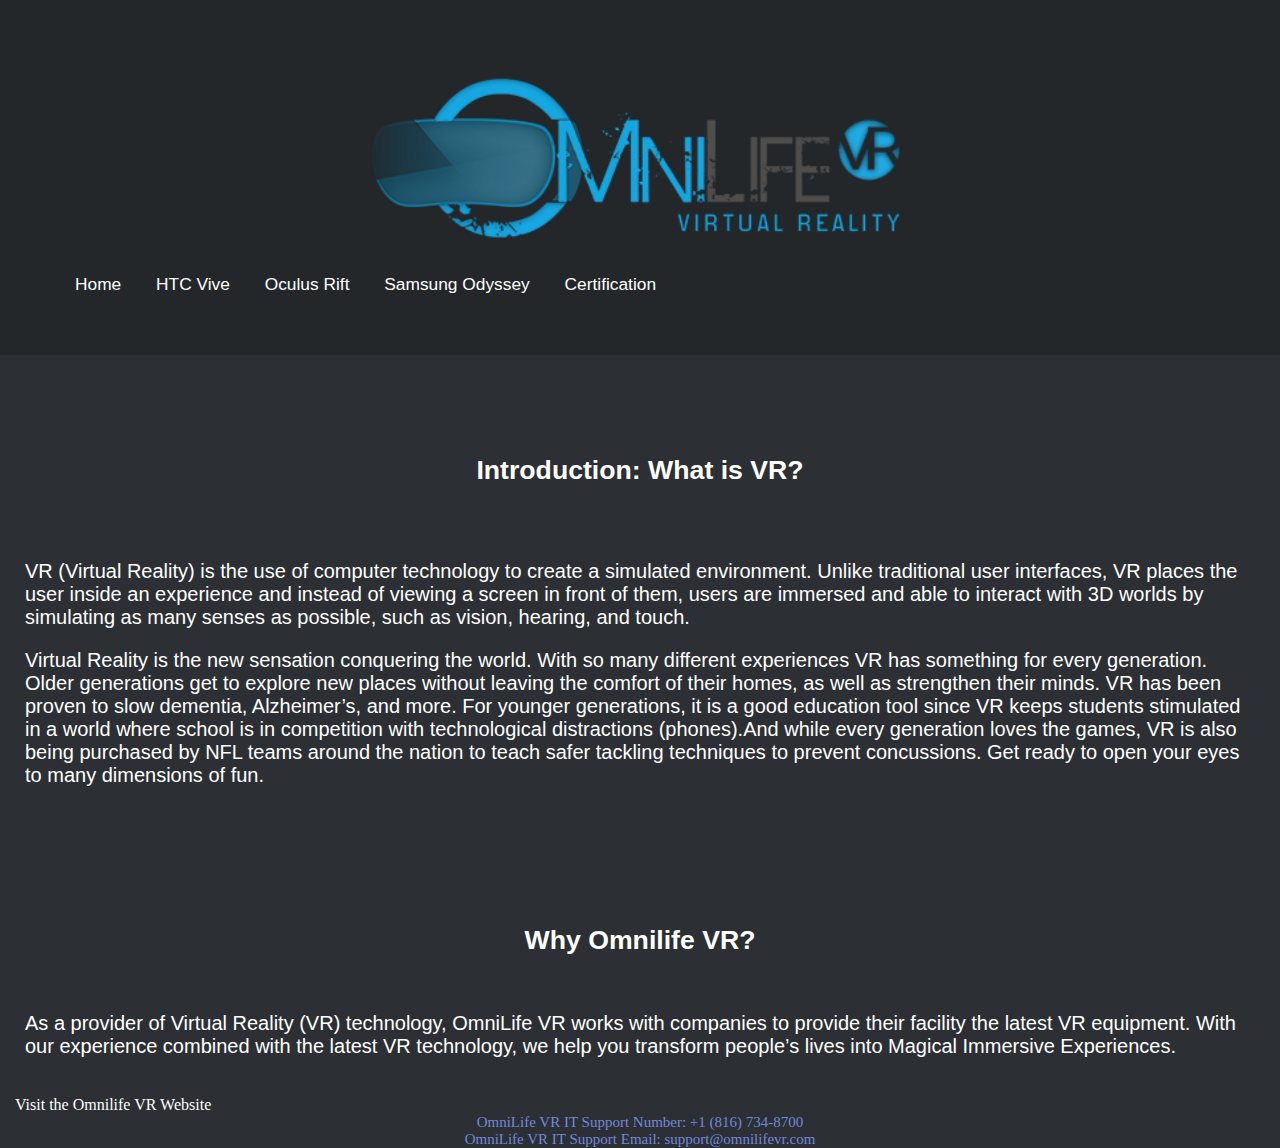
<file: index.html>
<!DOCTYPE html>
	<head>
		<meta charset="utf-8">
		<link rel="stylesheet" href="CSS/main_css.css"/>
		<title> VR Experience Guide </title>
	</head>

		<body>
			<div class ="topofsite">
	    	<img id="logo" src="Images/olvr_logo.png"/>
	    	</br>
	    	<span class="links">
	      	<a href="#">Home</a>
	      	<a href="HTC Vive Headset.html">HTC Vive</a>
					<a href="oculusrift.html">Oculus Rift</a>
					<a href="samsungodyssey.html">Samsung Odyssey</a>
					<a href="certification.html">Certification</a>
	    	</span>
	  	</div>

			<h1>Introduction: What is VR?</h1>
			</br>
			</br>
			<p>VR (Virtual Reality) is the use of computer technology to create a simulated environment.
			Unlike traditional user interfaces, VR places the user inside an experience and instead of viewing a screen in front of them, users are immersed and able to interact with 3D worlds by simulating
			as many senses as possible, such as vision, hearing, and touch. </p>

			<p>Virtual Reality is the new sensation conquering the world. With so many different experiences VR has something for every generation. Older generations get to explore new places without leaving the comfort of their homes, as well as strengthen their minds. VR has been proven to slow dementia, Alzheimer’s, and more. For younger generations, it is a good education tool since VR keeps students stimulated in a world where school is in competition with technological distractions (phones).And while every generation loves the games, VR is also being purchased by NFL teams around the nation to teach safer tackling techniques to prevent concussions. Get ready to open your eyes to many dimensions of fun.</p>
			</br>
			<h1>Why Omnilife VR?</h1>
			</br>
			<p>As a provider of Virtual Reality (VR) technology, OmniLife VR works with companies to provide their facility the latest VR equipment.
			With our experience combined with the latest VR technology, we help you transform people’s lives into Magical Immersive Experiences.</p>
			</br>
			<a href="https://www.omnilifevr.com/" title="click here">Visit the Omnilife VR Website</a>
			</br>
 			<footer> OmniLife VR IT Support Number: +1 (816) 734-8700 </footer>
			<footer> OmniLife VR IT Support Email: support@omnilifevr.com </footer>
		</body>
	</html>
</file>
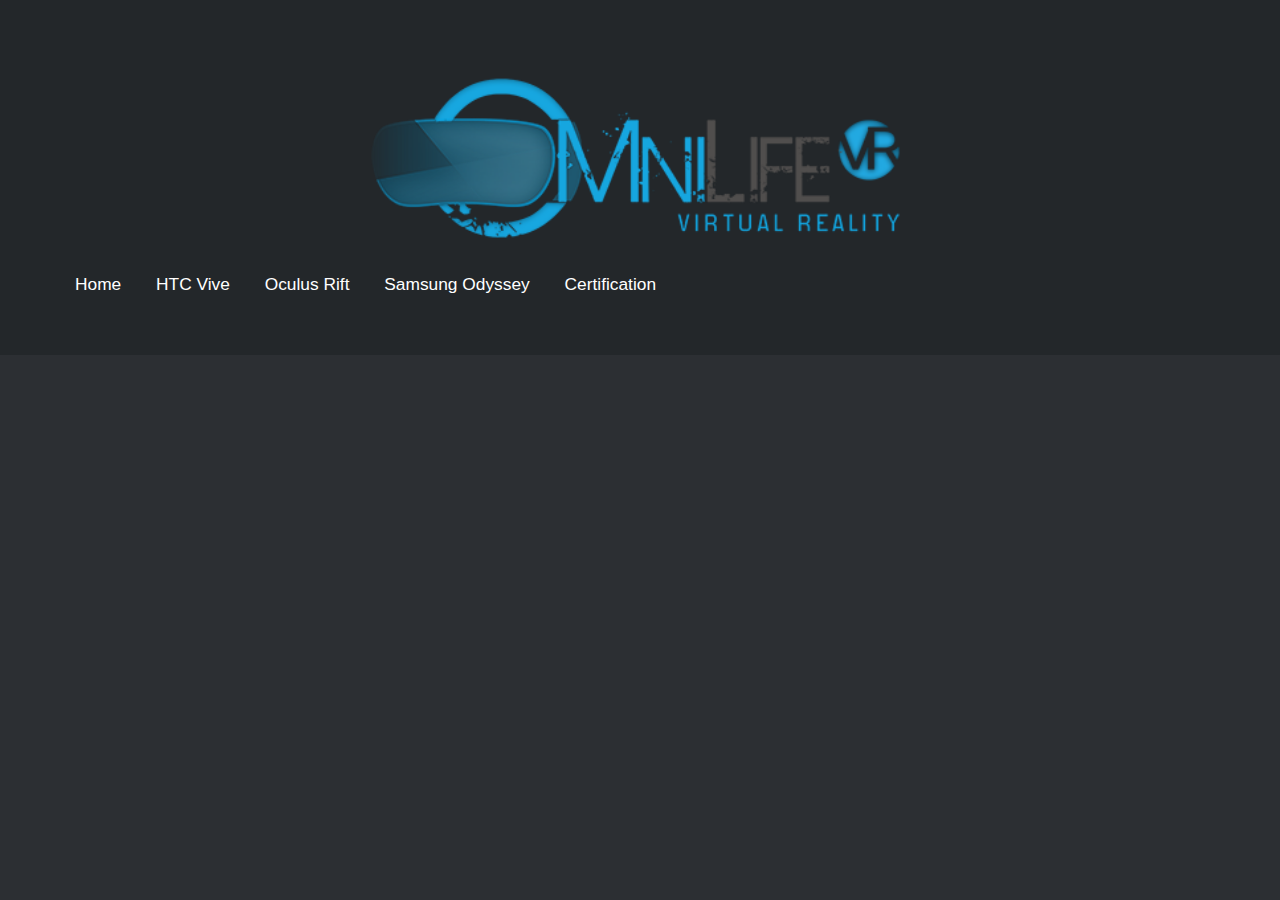
<file: certification.html>
<!DOCTYPE html>
  <html>
    <head>
      <meta charset="utf-8">
  		<link rel="stylesheet" href="CSS/main_css.css"/>
  		<title> Certification </title>
    </head>

    <body>
      <div class ="topofsite">
  	    <img id="logo" src="Images/olvr_logo.png"/>
  	    </br>
  	    <span class="links">
  	      <a href="index.html">Home</a>
  	      <a href="HTC Vive Headset.html">HTC Vive</a>
  	      <a href="oculusrift.html">Oculus Rift</a>
  	      <a href="samsungodyssey.html">Samsung Odyssey</a>
          <a href="#">Certification</a>
  	    </span><span class="pdf">
  			</span>
  	  </div>
    </body>
  </html>
</file>
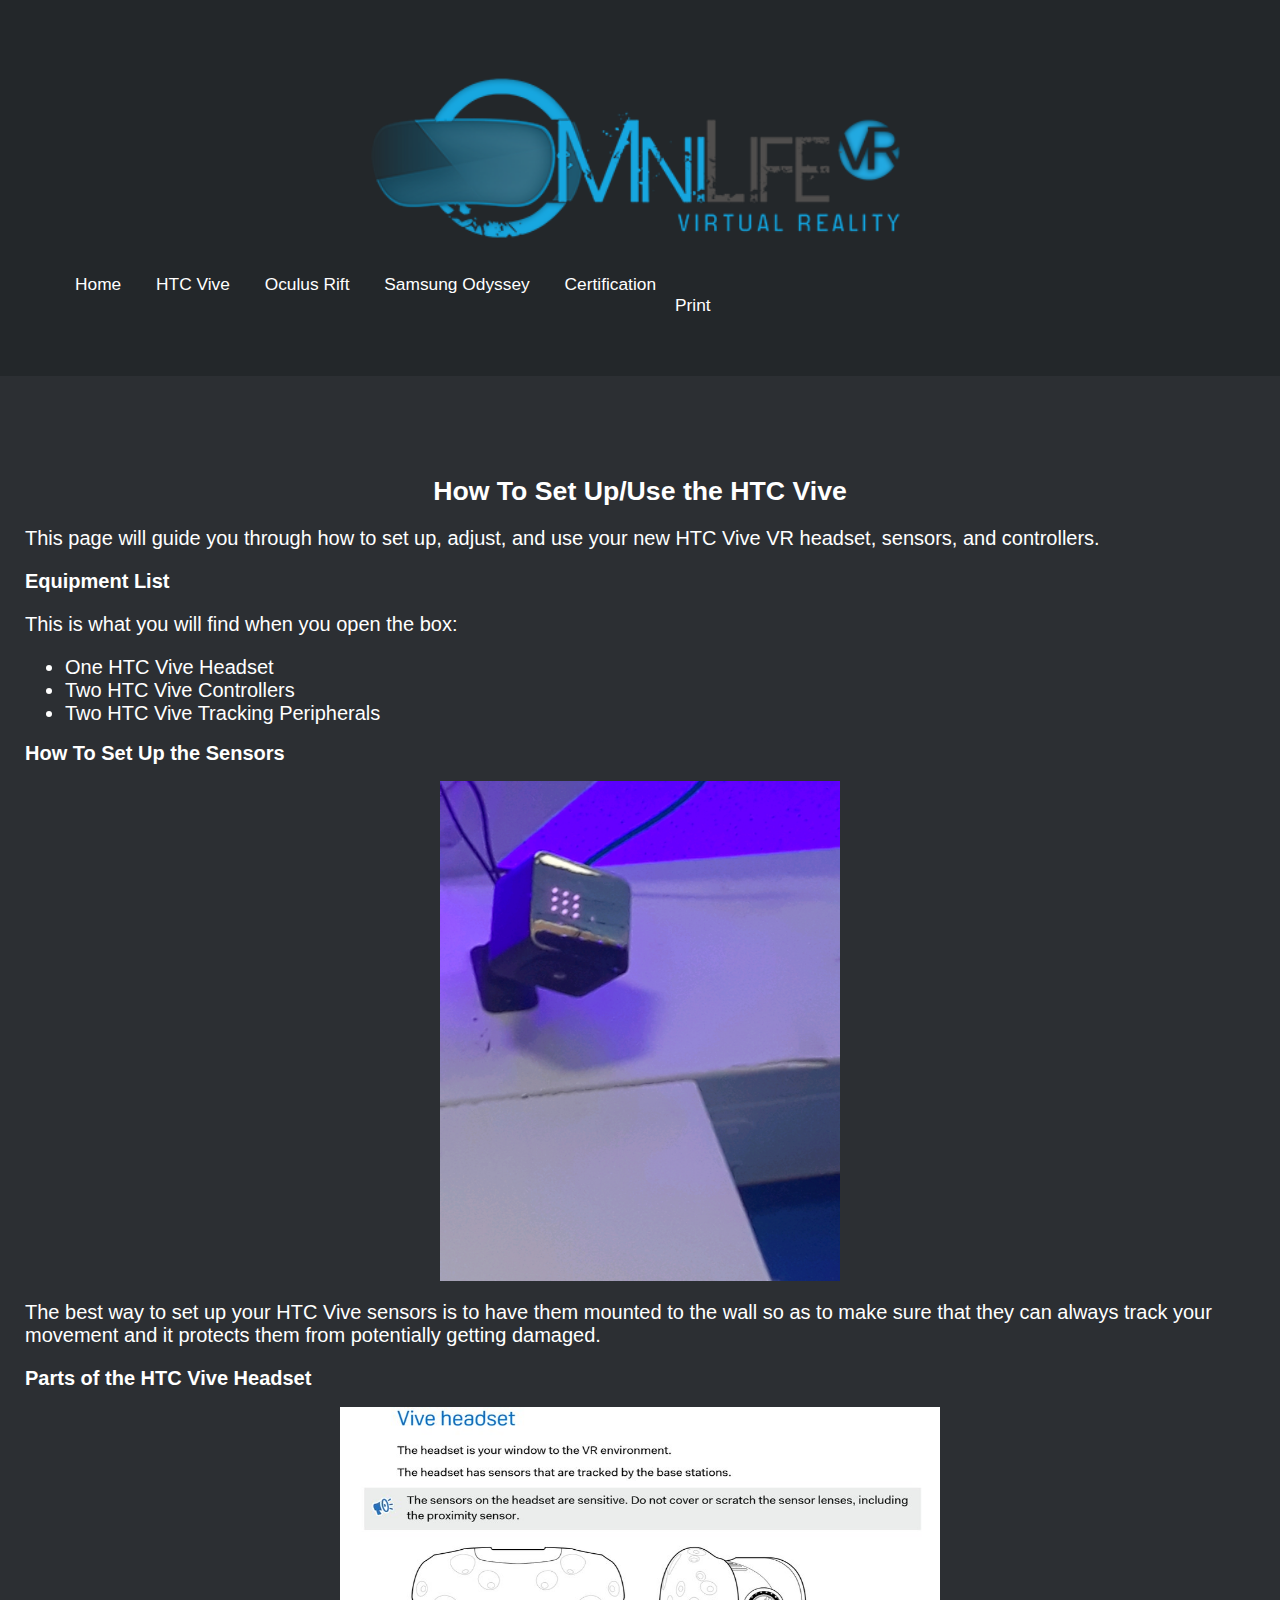
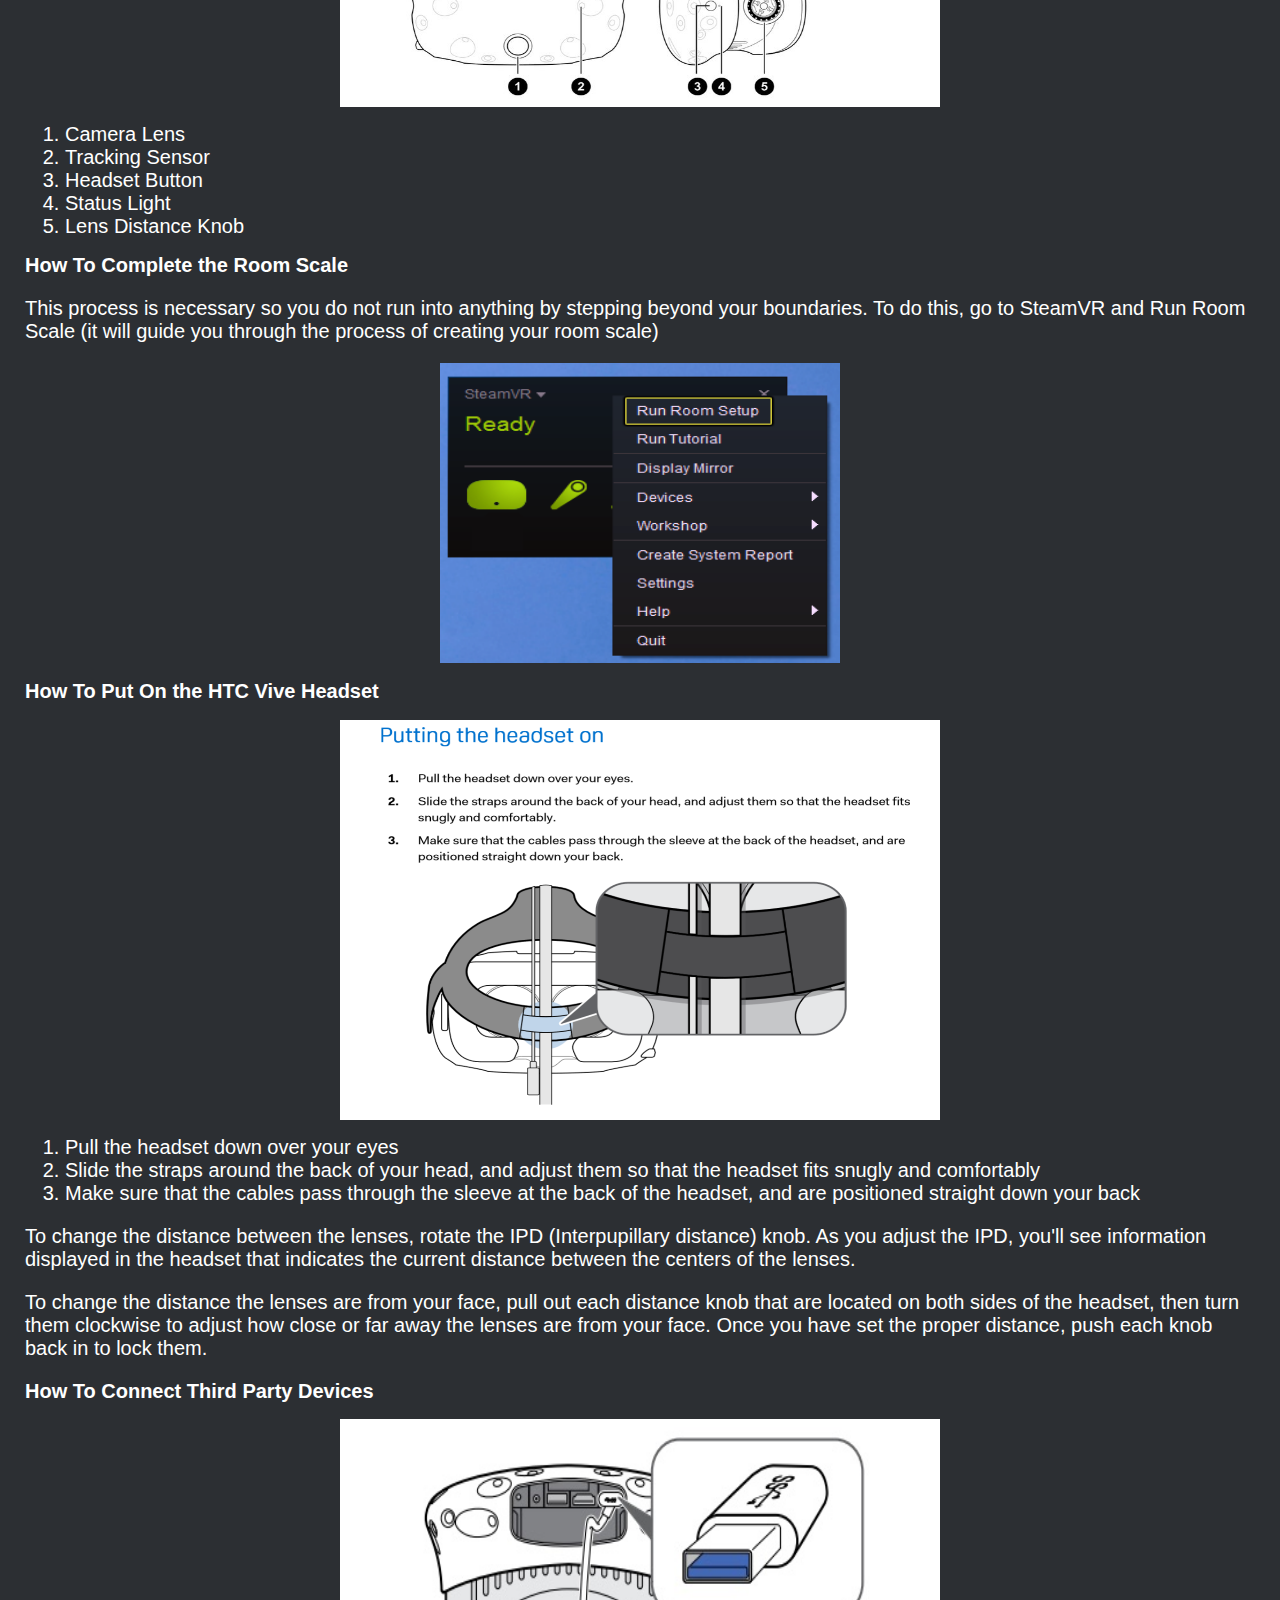
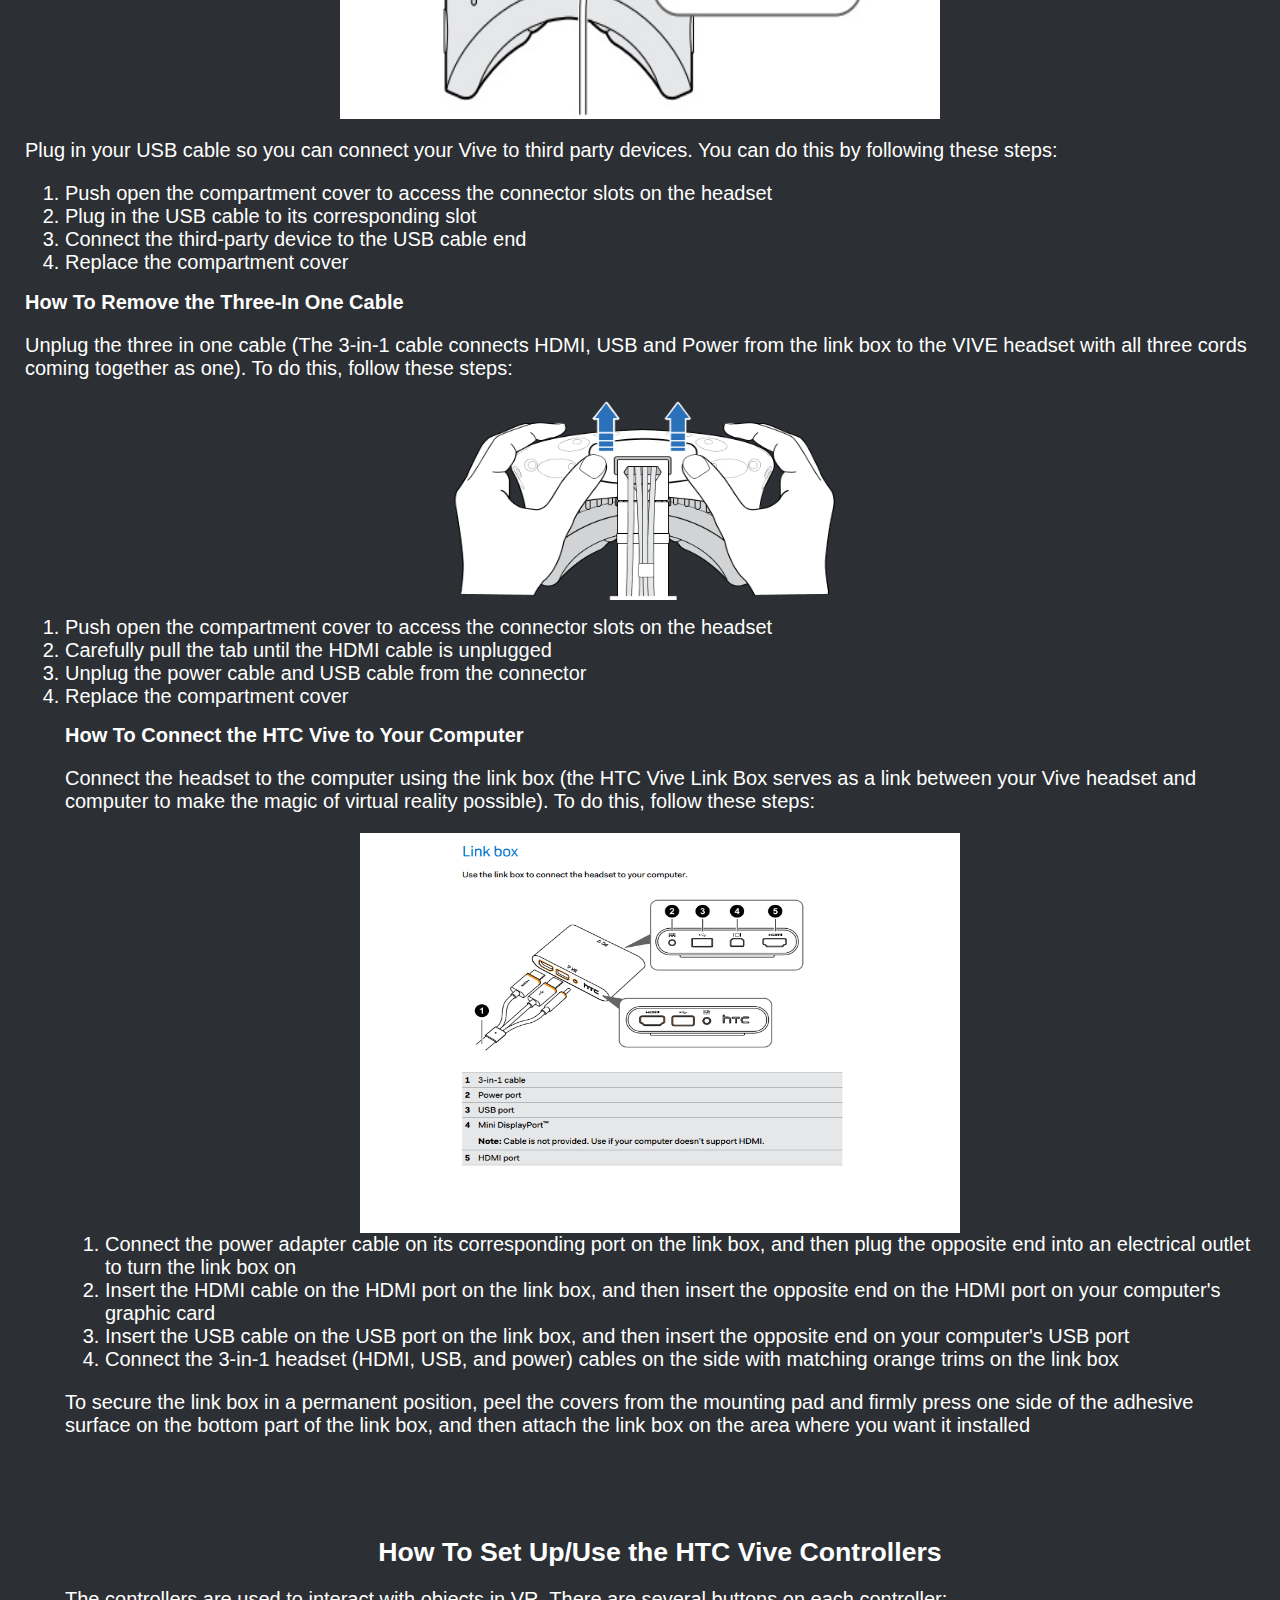
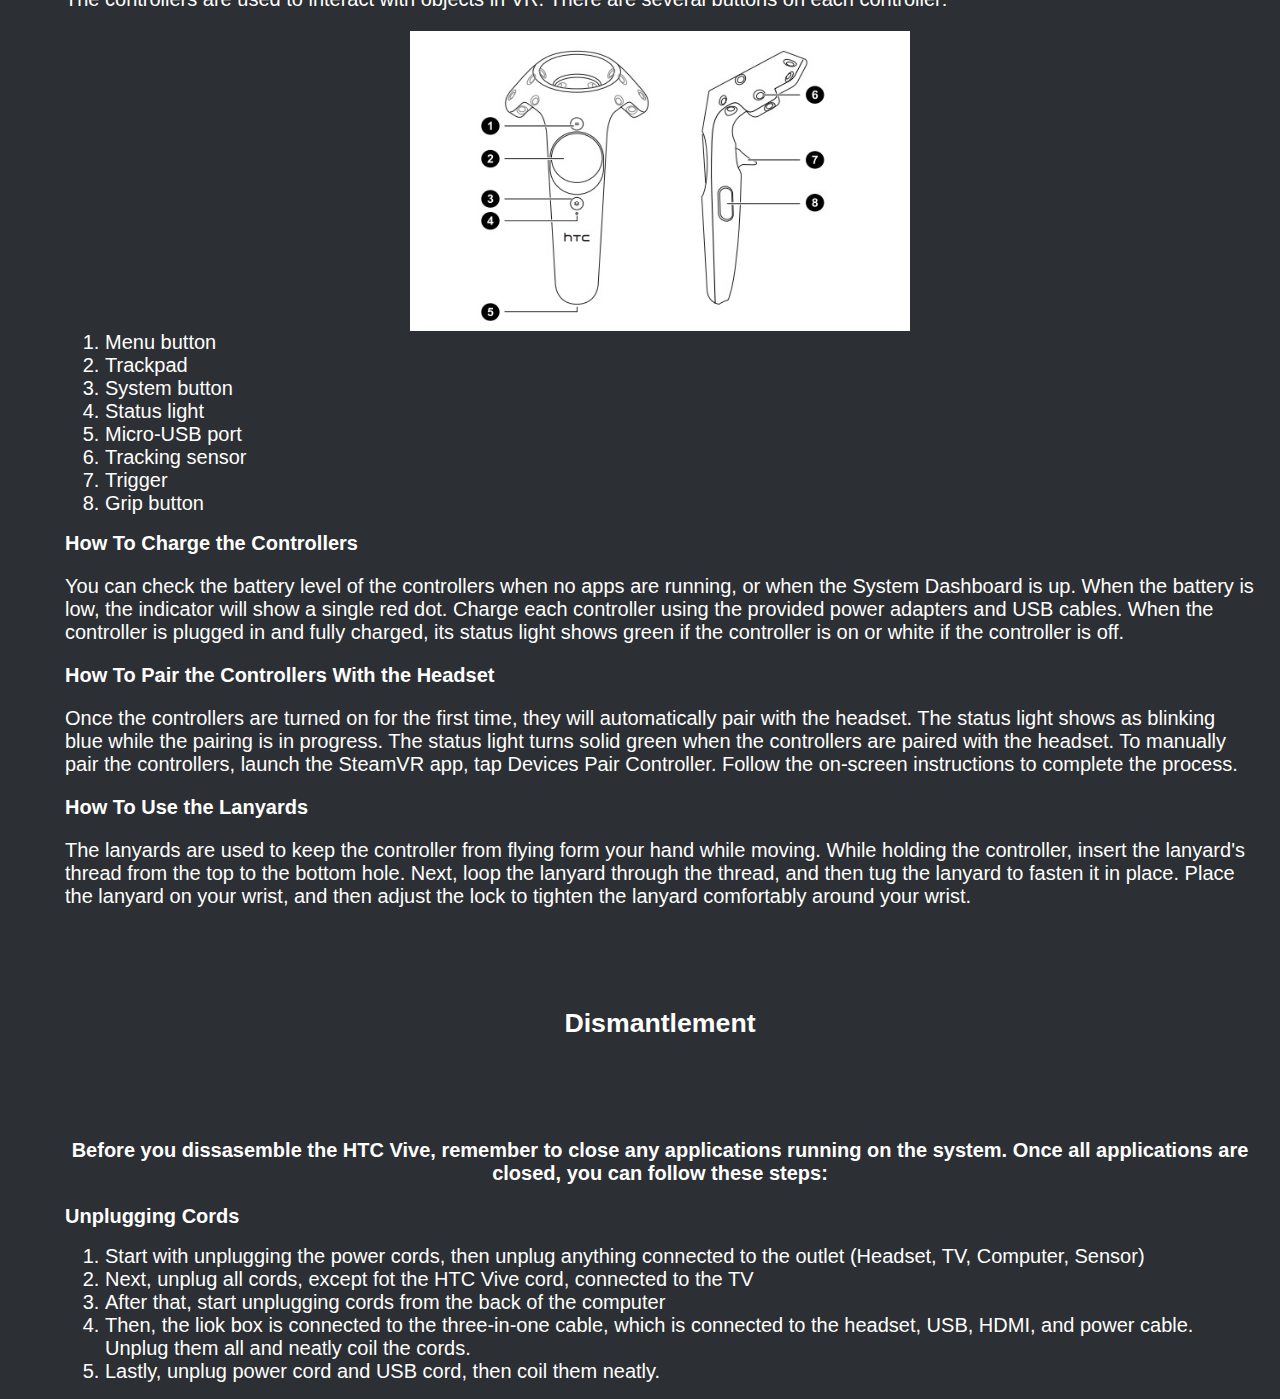
<file: HTC Vive Headset.html>
<!DOCTYPE html>
  <head>
    <meta charset="utf-8">
    <link rel="stylesheet" href="CSS/main_css.css"/>
    <title> HTC Vive </title>
  </head>

  <body>
    <div class ="topofsite">
      <img id="logo" src="Images/olvr_logo.png"/>
      </br>
      <span class="links">
        <a href="index.html">Home</a>
        <a href="#">HTC Vive</a>
        <a href="oculusrift.html">Oculus Rift</a>
        <a href="samsungodyssey.html">Samsung Odyssey</a>
        <a href="certification.html">Certification</a>
      </span>
      <span class="pdf">
				<a href="PDF/HTC Vive Headset.pdf" download="HTC Vive">Print</a>
			</span>
    </div>
    <h1>How To Set Up/Use the HTC Vive</h1>
    <p>This page will guide you through how to set up, adjust, and use your new HTC Vive VR headset, sensors, and controllers.</p>
    <h2>Equipment List</h2>
    <p>This is what you will find when you open the box:</p>
    <ul>
	     <li>One HTC Vive Headset</li>
       <li>Two HTC Vive Controllers</li>
       <li>Two HTC Vive Tracking Peripherals</li>
     </ul>
     <h2>How To Set Up the Sensors</h2>
     <img src="Images/sensor.png" alt="HTC Vive Sensor" style="width:400px;height:500px;">
     <p>The best way to set up your HTC Vive sensors is to have them mounted to the wall so as to make sure that they can always track your movement and it protects them from potentially getting damaged.</p>
     <h2>Parts of the HTC Vive Headset</h2>
     <img src="Images/good_headset.jpg" alt="Front View" style="width:600px;height:300px;">
     <ol>
       <li>Camera Lens</li>
       <li>Tracking Sensor</li>
       <li>Headset Button</li>
       <li>Status Light</li>
       <li>Lens Distance Knob</li>
     </ol>
     <h2>How To Complete the Room Scale</h2>
     <p>This process is necessary so you do not run into anything by stepping beyond your boundaries. To do this, go to SteamVR and Run Room Scale (it will guide you through the process of creating your room scale)</p>
     <img src="Images/room.png" alt="Room Scale" style="width:400px;height:300px;">
     <h2>How To Put On the HTC Vive Headset</h2>
     <img src="Images/headset_strap.png" alt="Headset Strap" style="width:600px;height:400px;">
     <ol>
	      <li>Pull the headset down over your eyes</li>
	      <li>Slide the straps around the back of your head, and adjust them so that the headset fits snugly and comfortably</li>
	      <li>Make sure that the cables pass through the sleeve at the back of the headset, and are positioned straight down your back</li>
     </ol>
     <p>To change the distance between the lenses, rotate the IPD (Interpupillary distance) knob. As you adjust the IPD, you'll see information displayed in the headset that indicates the current
        distance between the centers of the lenses.</p>

     <p>To change the distance the lenses are from your face, pull out each distance knob that are located on both sides of the headset, then turn them clockwise to adjust how close or far away the lenses are from your face. Once you have set the proper distance, push each knob back in to lock them.</p>
     <h2>How To Connect Third Party Devices</h2>
     <img src="Images/usb.jpg" alt="USB" style="width:600px;height:300px;">
     <p>Plug in your USB cable so you can connect your Vive to third party devices. You can do this by following these steps:</p>
     <ol>
        <li>Push open the compartment cover to access the connector slots on the headset</li>
  	    <li>Plug in the USB cable to its corresponding slot</li>
	      <li>Connect the third-party device to the USB cable end</li>
   	    <li>Replace the compartment cover</li>
     </ol>
     <h2>How To Remove the Three-In One Cable</h2>
     <p>Unplug the three in one cable (The 3-in-1 cable connects HDMI, USB and Power from the link box to the VIVE headset with all three cords coming together as one). To do this, follow these steps:</p>
     <img src="Images/three_in_one_cable.png" alt="Cable" style="width:400px;height:200px;">
     <ol>
	      <li>Push open the compartment cover to access the connector slots on the headset</li>
	      <li>Carefully pull the tab until the HDMI cable is unplugged</li>
	      <li>Unplug the power cable and USB cable from the connector</li>
	      <li>Replace the compartment cover</li>
        <h2>How To Connect the HTC Vive to Your Computer</h2>
        <p>Connect the headset to the computer using the link box
            (the HTC Vive Link Box serves as a link between your Vive headset and computer to make the magic of virtual reality possible). To do this, follow these steps:</p>
        <img src="Images/link_box_1.png" alt="Link Box" style="width:600px;height:400px;">
        <ol>
	         <li>Connect the power adapter cable on its corresponding port on the link box, and then plug the opposite end into an electrical outlet to turn the link box on</li>
	         <li>Insert the HDMI cable on the HDMI port on the link box, and then insert the opposite end on the HDMI port on your computer's graphic card</li>
	         <li>Insert the USB cable on the USB port on the link box, and then insert the opposite end on your computer's USB port</li>
	         <li>Connect the 3-in-1 headset (HDMI, USB, and power) cables on the side with matching orange trims on the link box</li>
        </ol>
      <p>To secure the link box in a permanent position, peel the covers from the mounting pad and firmly press one side of the adhesive surface on the bottom part of the link box, and then attach the link box on the area where you want it installed</p>
      <h1>How To Set Up/Use the HTC Vive Controllers</h1>
      <p>The controllers are used to interact with objects in VR. There are several buttons on each controller:</p>
      <img src="Images/better_controllers.jpg" alt="HTC Vive Controlers" style="width:500px;height:300px;">
      <ol>
        <li>Menu button</li>
	      <li>Trackpad</li>
	      <li>System button</li>
	      <li>Status light</li>
	      <li>Micro-USB port</li>
	      <li>Tracking sensor</li>
	      <li>Trigger</li>
	      <li>Grip button</li>
      </ol>
    <h2>How To Charge the Controllers</h2>
    <p>You can check the battery level of the controllers when no apps are running, or when the System Dashboard is up. When the battery is low, the indicator will show a single red dot. Charge each controller using the provided power adapters and USB cables. When the controller is plugged in and fully charged, its status light shows green if the controller is on or white if the controller is off.</p>
    <h2>How To Pair the Controllers With the Headset</h2>
    <p>Once the controllers are turned on for the first time, they will automatically pair with the headset. The status light shows as blinking blue while the pairing is in progress. The status light turns solid green when the controllers are paired with the headset. To manually pair the controllers, launch the SteamVR app, tap Devices Pair Controller. Follow the on-screen instructions to complete the process.</p>
    <h2>How To Use the Lanyards</h2>
    <p>The lanyards are used to keep the controller from flying form your hand while moving. While holding the controller, insert the lanyard's thread from the top to the bottom hole. Next, loop the lanyard through the thread, and then tug the lanyard to fasten it in place. Place the lanyard on your wrist, and then adjust the lock to tighten the lanyard comfortably around your wrist.</p>

    <h1>Dismantlement<h1>
    <p>Before you dissasemble the HTC Vive, remember to close any applications running on the system. Once all applications are closed, you can follow these steps:</p>
    <h2>Unplugging Cords</h2>
    <ol>
      <li>Start with unplugging the power cords, then unplug anything connected to the outlet (Headset, TV, Computer, Sensor)</li>
      <li>Next, unplug all cords, except fot the HTC Vive cord, connected to the TV</li>
      <li>After that, start unplugging cords from the back of the computer</ and neatly coil them</li>
      <li>Then, the liok box is connected to the three-in-one cable, which is connected to the headset, USB, HDMI, and power cable. Unplug them all and neatly coil the cords.</li>
      <li>Lastly, unplug power cord and USB cord, then coil them neatly.</li>
    </ol>
  </body>
</html>
</file>
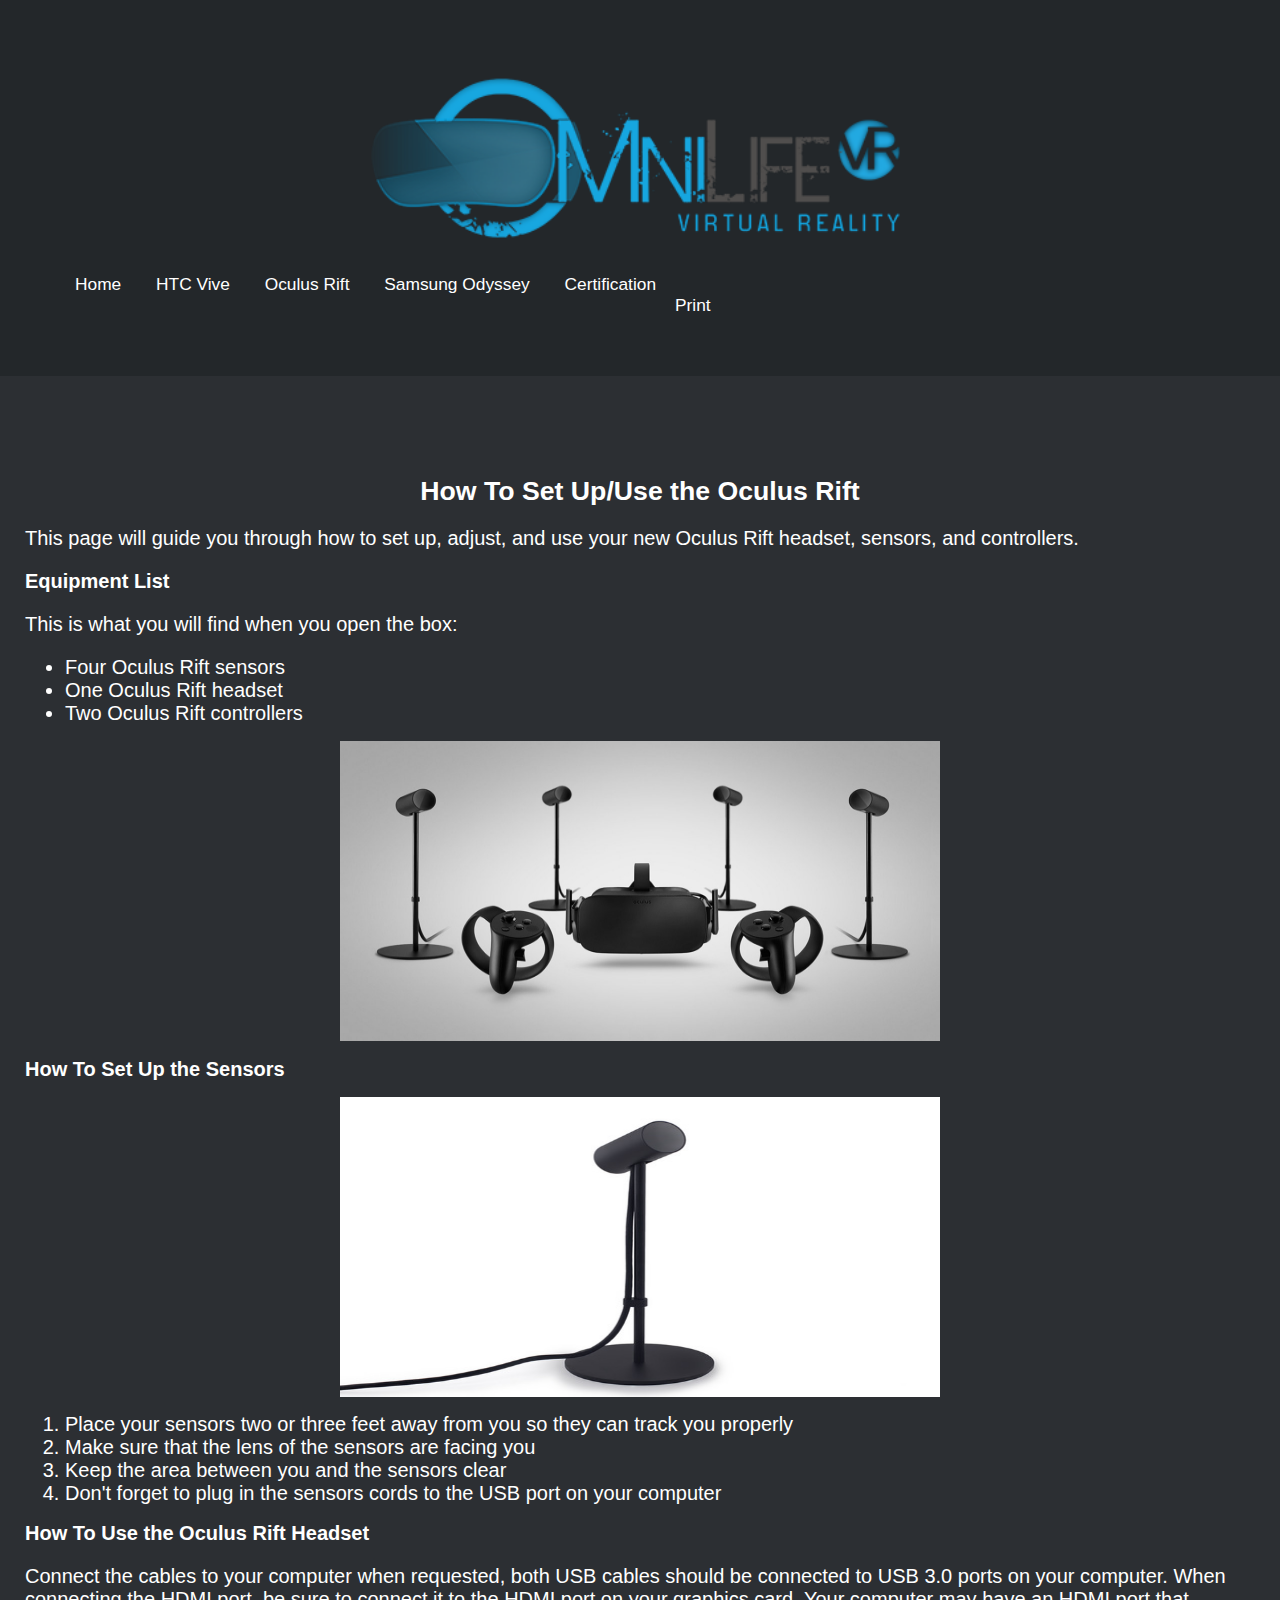
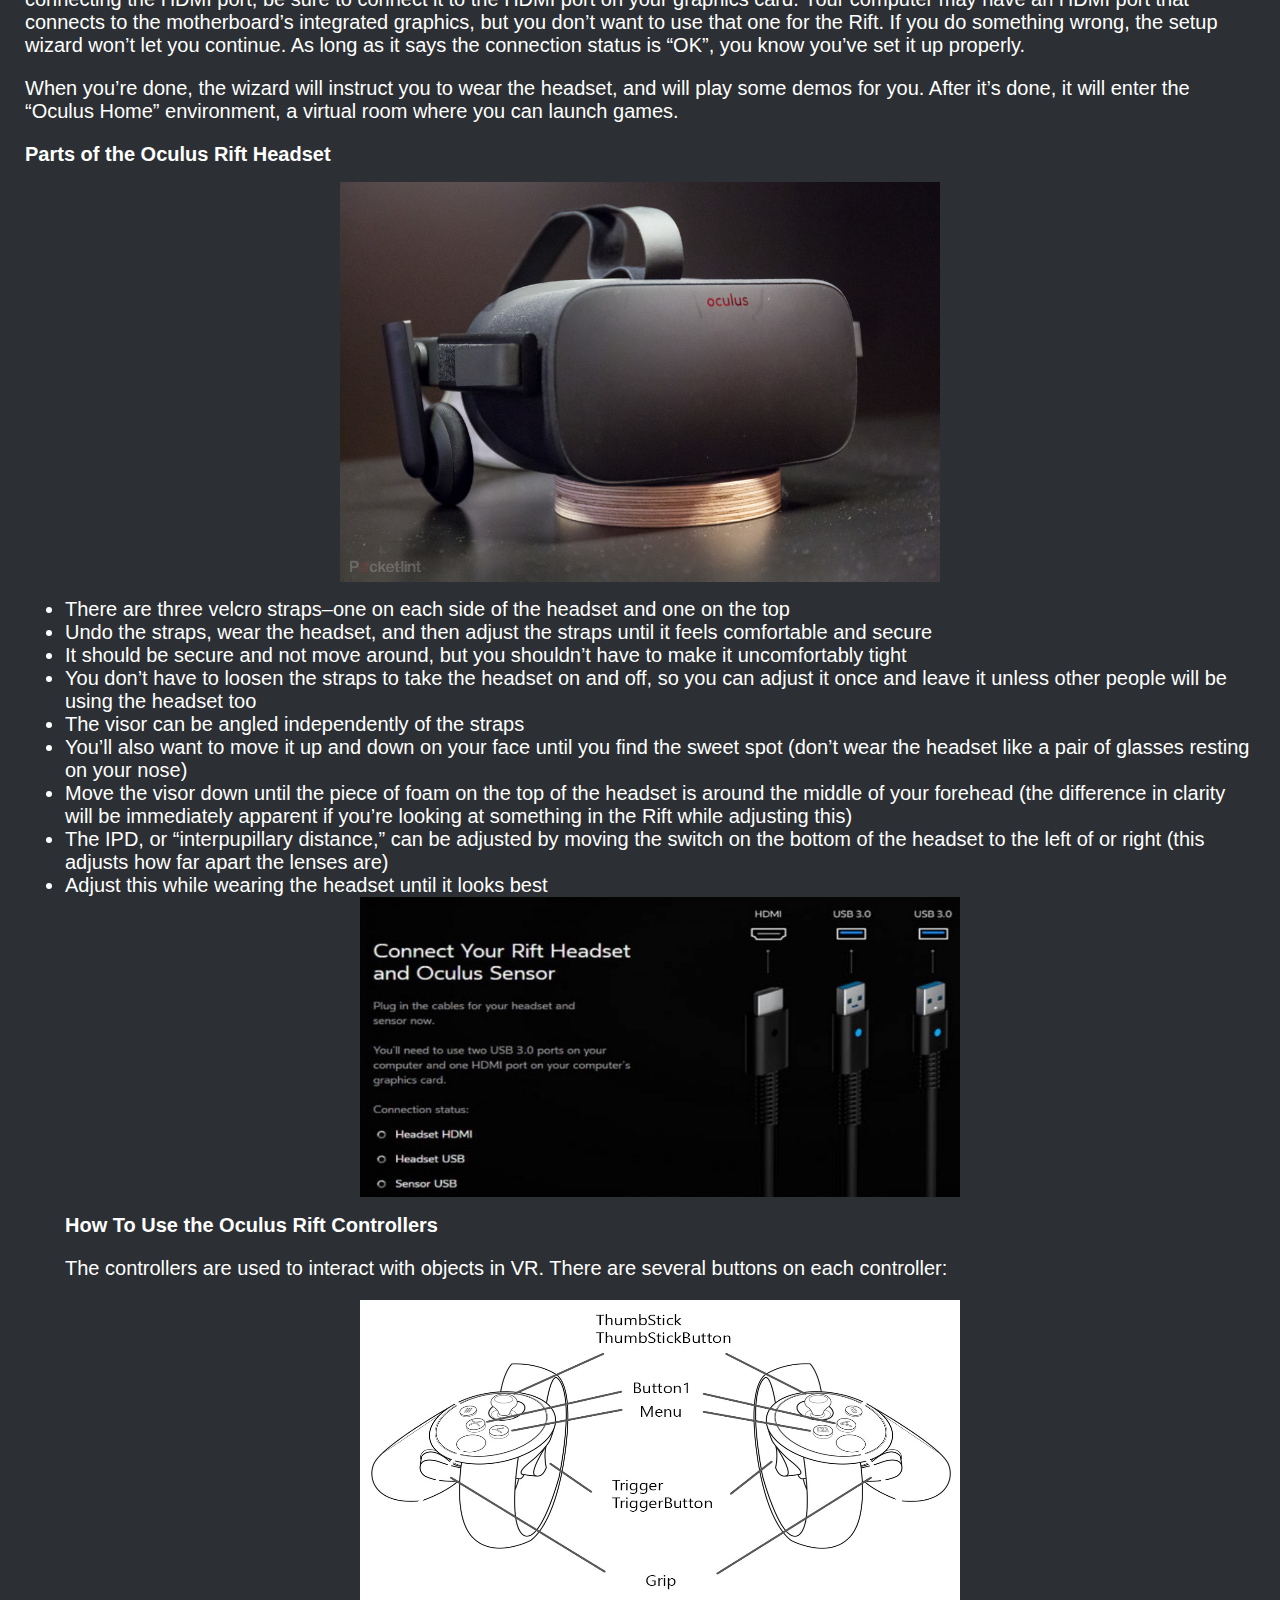
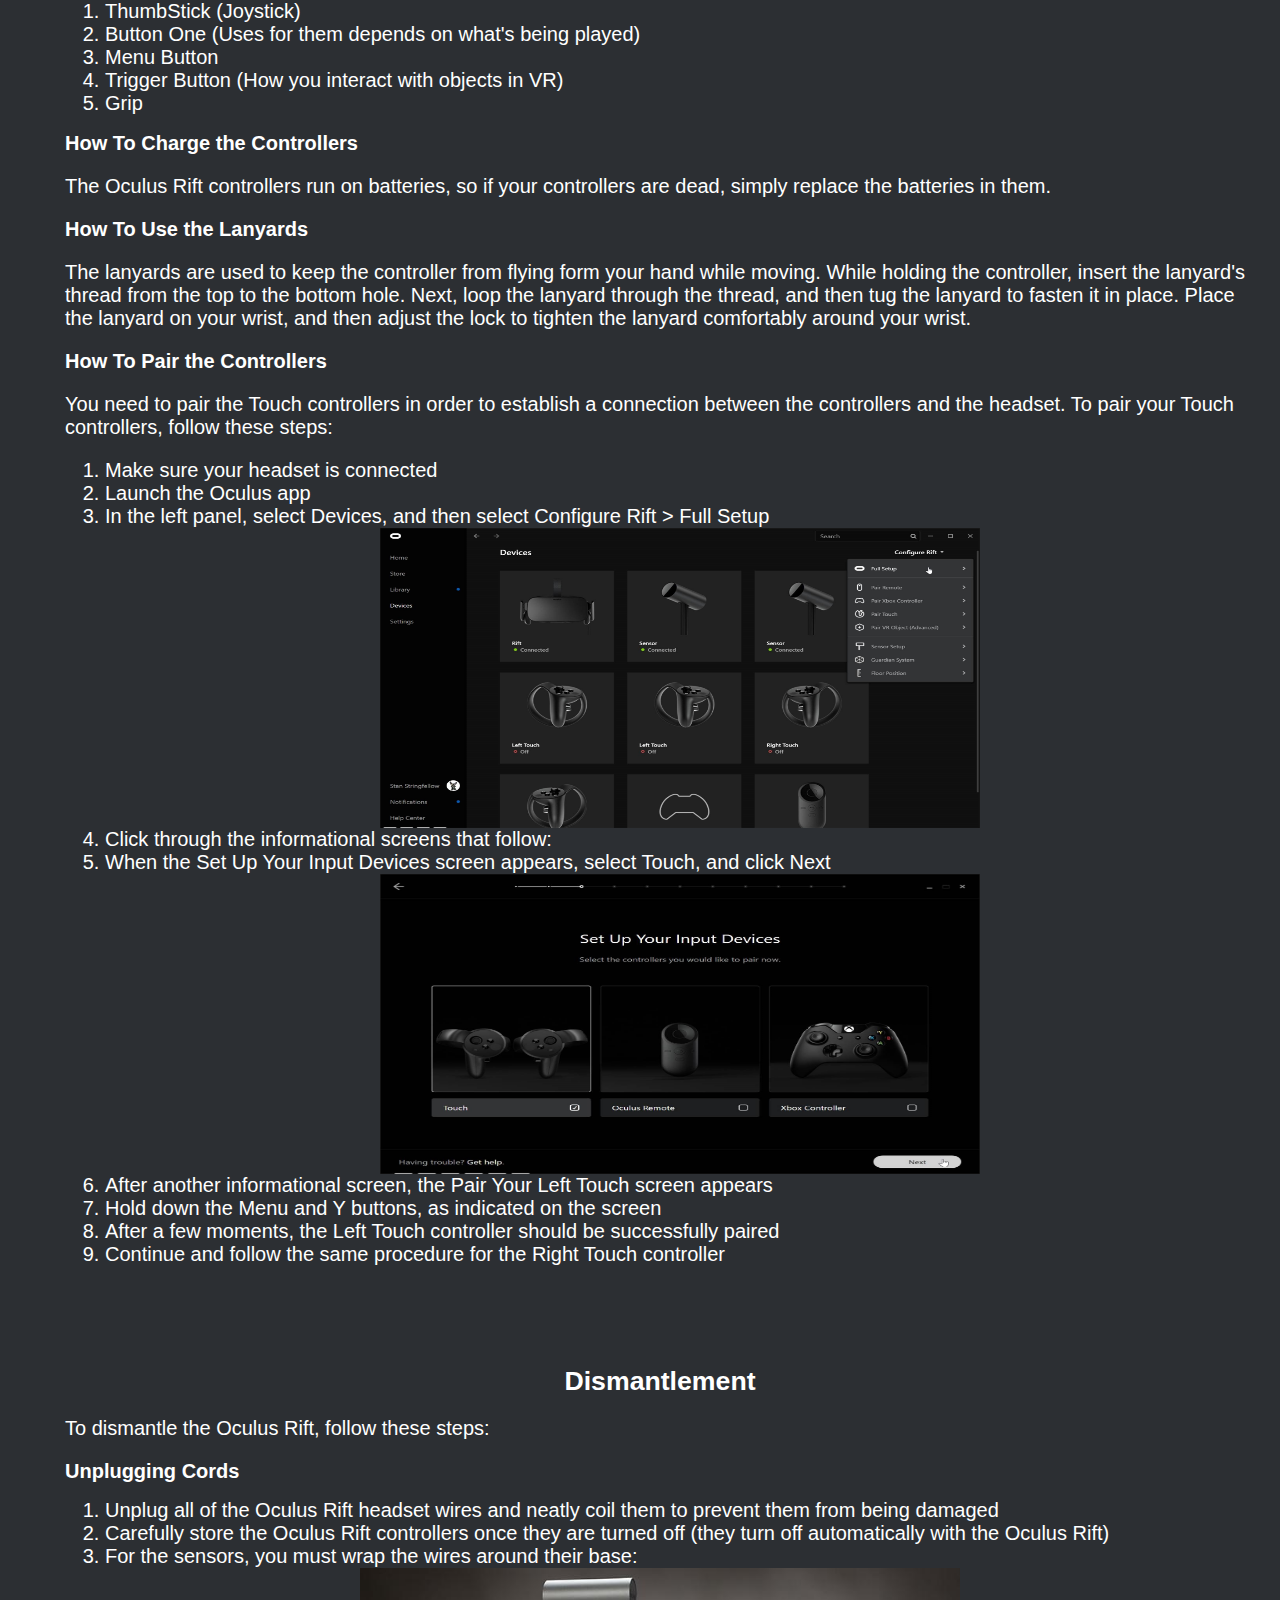
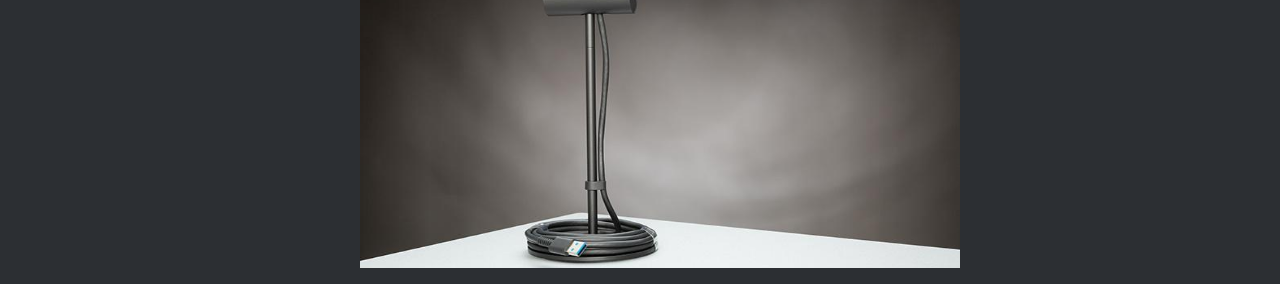
<file: oculusrift.html>
<!DOCTYPE html>
	<head>
		<meta charset="utf-8">
		<link rel="stylesheet" href="CSS/main_css.css"/>
		<title> Oculus Rift </title>
	</head>

	<body>
		<div class ="topofsite">
	    <img id="logo" src="Images/olvr_logo.png"/>
	    </br>
	    <span class="links">
	      <a href="index.html">Home</a>
	      <a href="HTC Vive Headset.html">HTC Vive</a>
	      <a href="#">Oculus Rift</a>
	      <a href="samsungodyssey.html">Samsung Odyssey</a>
				<a href="certification.html">Certification</a>
	    </span><span class="pdf">
				<a href="PDF/oculusrift.pdf" download="oculusrift.pdf">Print</a>
			</span>
	  </div>
		<h1>How To Set Up/Use the Oculus Rift</h1>
		<p>This page will guide you through how to set up, adjust, and use your new Oculus Rift headset, sensors, and controllers.</p>
		<h2>Equipment List</h2>
		<p>This is what you will find when you open the box:</p>
		<ul>
			<li>Four Oculus Rift sensors</li>
			<li>One Oculus Rift headset</li>
			<li>Two Oculus Rift controllers</li>
		</ul>
		<img src="Images/all.jpg" alt="Oculus Rift Equipment" style="width:600px;height:300px;">
		<h2>How To Set Up the Sensors</h2>
			<img src="Images/rift_sensor.jpg" alt="Oculus Rift Sensor" style="width:600px;height:300px;">
			<ol>
				<li>Place your sensors two or three feet away from you so they can track you properly</li>
				<li>Make sure that the lens of the sensors are facing you</li>
				<li>Keep the area between you and the sensors clear</li>
				<li>Don't forget to plug in the sensors cords to the USB port on your computer</li>
			</ol>
		<h2>How To Use the Oculus Rift Headset</h2>
	<p>Connect the cables to your computer when requested, both USB cables should be connected to USB 3.0 ports on your computer. When connecting the HDMI port, be sure to connect it to the HDMI port on your graphics card. Your computer may have an HDMI port that connects to the motherboard’s integrated graphics, but you don’t want to use that one for the Rift.
If you do something wrong, the setup wizard won’t let you continue. As long as it says the connection status is “OK”, you know you’ve set it up properly.</p>
<p>When you’re done, the wizard will instruct you to wear the headset, and will play some demos for you. After it’s done, it will enter the “Oculus Home” environment, a virtual room where you can launch games.</p>
<h2>Parts of the Oculus Rift Headset</h2>
<img src="Images/headset_rift.jpg" alt="Oculus Rift Headset" style="width:600px;height:400px;">
<ul>
	<li>There are three velcro straps–one on each side of the headset and one on the top</li>
	<li>Undo the straps, wear the headset, and then adjust the straps until it feels comfortable and secure</li>
	<li>It should be secure and not move around, but you shouldn’t have to make it uncomfortably tight</li>
	<li>You don’t have to loosen the straps to take the headset on and off, so you can adjust it once and leave it unless other people will be using the headset too</li>
	<li>The visor can be angled independently of the straps</li>
	<li>You’ll also want to move it up and down on your face until you find the sweet spot (don’t wear the headset like a pair of glasses resting on your nose)</li>
	<li>Move the visor down until the piece of foam on the top of the headset is around the middle of your forehead (the difference in clarity will be immediately apparent if you’re looking at something in the Rift while adjusting this)</li>
	<li>The IPD, or “interpupillary distance,” can be adjusted by moving the switch on the bottom of the headset to the left of or right (this adjusts how far apart the lenses are)</li>
	<li>Adjust this while wearing the headset until it looks best</li>
		<img src="Images/oculus.jpg" alt="Oculus Rift Headset" style="width:600px;height:300px;">
	<h2>How To Use the Oculus Rift Controllers</h2>
	<p>The controllers are used to interact with objects in VR. There are several buttons on each controller:</p>
	<img src="Images/better.jpg" alt="Oculus Rift Controllers" style="width:600px;height:300px;">
	<ol>
		<li>ThumbStick (Joystick)</li>
		<li>Button One (Uses for them depends on what's being played)</li>
		<li>Menu Button</li>
		<li>Trigger Button (How you interact with objects in VR)</li>
		<li>Grip</li>
	</ol>
	<h2>How To Charge the Controllers</h2>
	<p>The Oculus Rift controllers run on batteries, so if your controllers are dead, simply replace the batteries in them.</p>
	<h2>How To Use the Lanyards</h2>
	<p>The lanyards are used to keep the controller from flying form your hand while moving. While holding the controller, insert the lanyard's thread from the top to the bottom hole. Next, loop the lanyard through the thread, and then tug the lanyard to fasten it in place. Place the lanyard on your wrist, and then adjust the lock to tighten the lanyard comfortably around your wrist.</p>
	<h2>How To Pair the Controllers</h2>
	<p>You need to pair the Touch controllers in order to establish a connection between the controllers and the headset. To pair your Touch controllers, follow these steps:</p>
<ol>
	<li>Make sure your headset is connected</li>
	<li>Launch the Oculus app</li>
	<li>In the left panel, select Devices, and then select Configure Rift > Full Setup</li>
	<img src="Images/touch.jpg" alt="Oculus Rift Controller Pairing" style="width:600px;height:300px;">
	<li>Click through the informational screens that follow:</li>
	<li>When the Set Up Your Input Devices screen appears, select Touch, and click Next</li>
	<img src="Images/tuch.jpg" alt="Oculus Rift Controller Pairing" style="width:600px;height:300px;">
	<li>After another informational screen, the Pair Your Left Touch screen appears</li>
	<li> Hold down the Menu and Y buttons, as indicated on the screen</li>
	<li>After a few moments, the Left Touch controller should be successfully paired</li>
	<li>Continue and follow the same procedure for the Right Touch controller</li>
</ol>
<h1>Dismantlement</h1>
<p>To dismantle the Oculus Rift, follow these steps:</p>
<h2>Unplugging Cords</h2>
<ol>
	<li>Unplug all of the Oculus Rift headset wires and neatly coil them to prevent them from being damaged</li>
	<li>Carefully store the Oculus Rift controllers once they are turned off (they turn off automatically with the Oculus Rift)</li>
	<li>For the sensors, you must wrap the wires around their base:</li>
</ol>
<img src="Images/wrapped.jpg" alt="Oculus Rift Controller Pairing" style="width:600px;height:300px;">
</body>
</html>
</file>
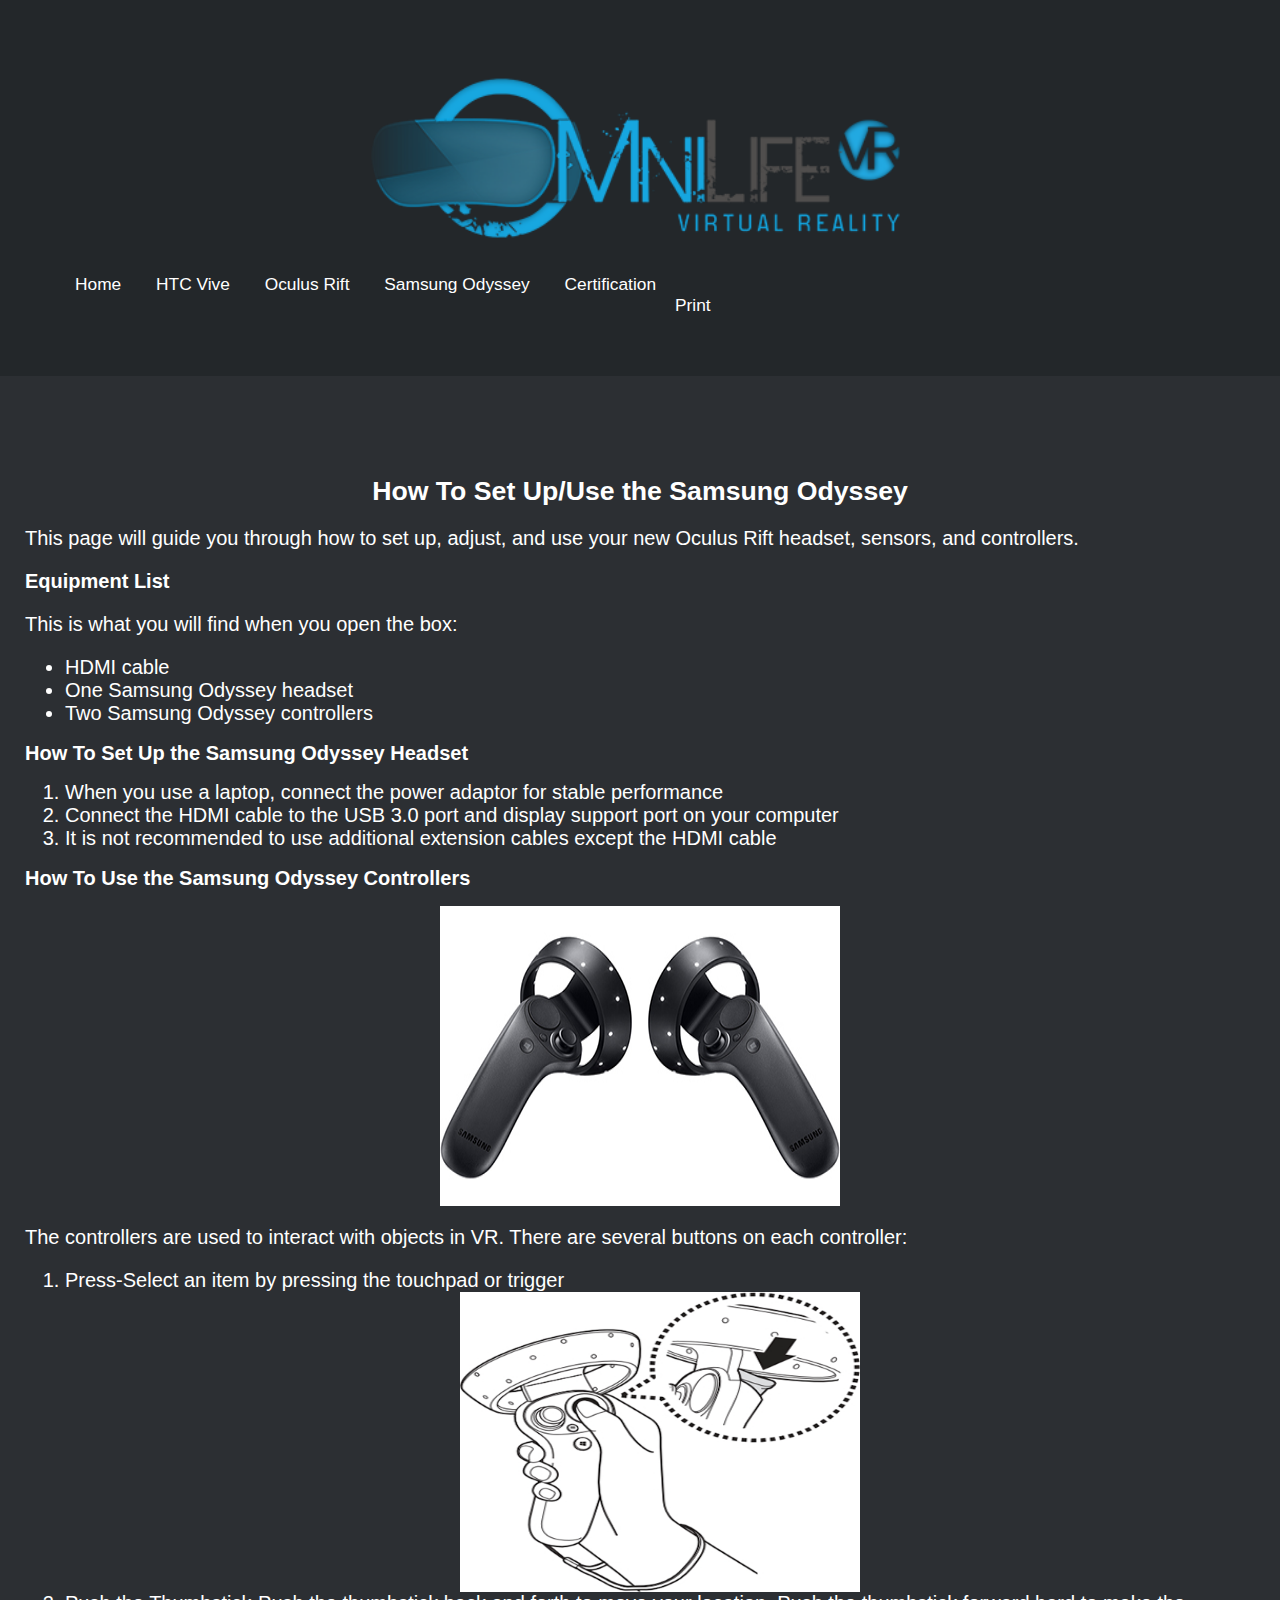
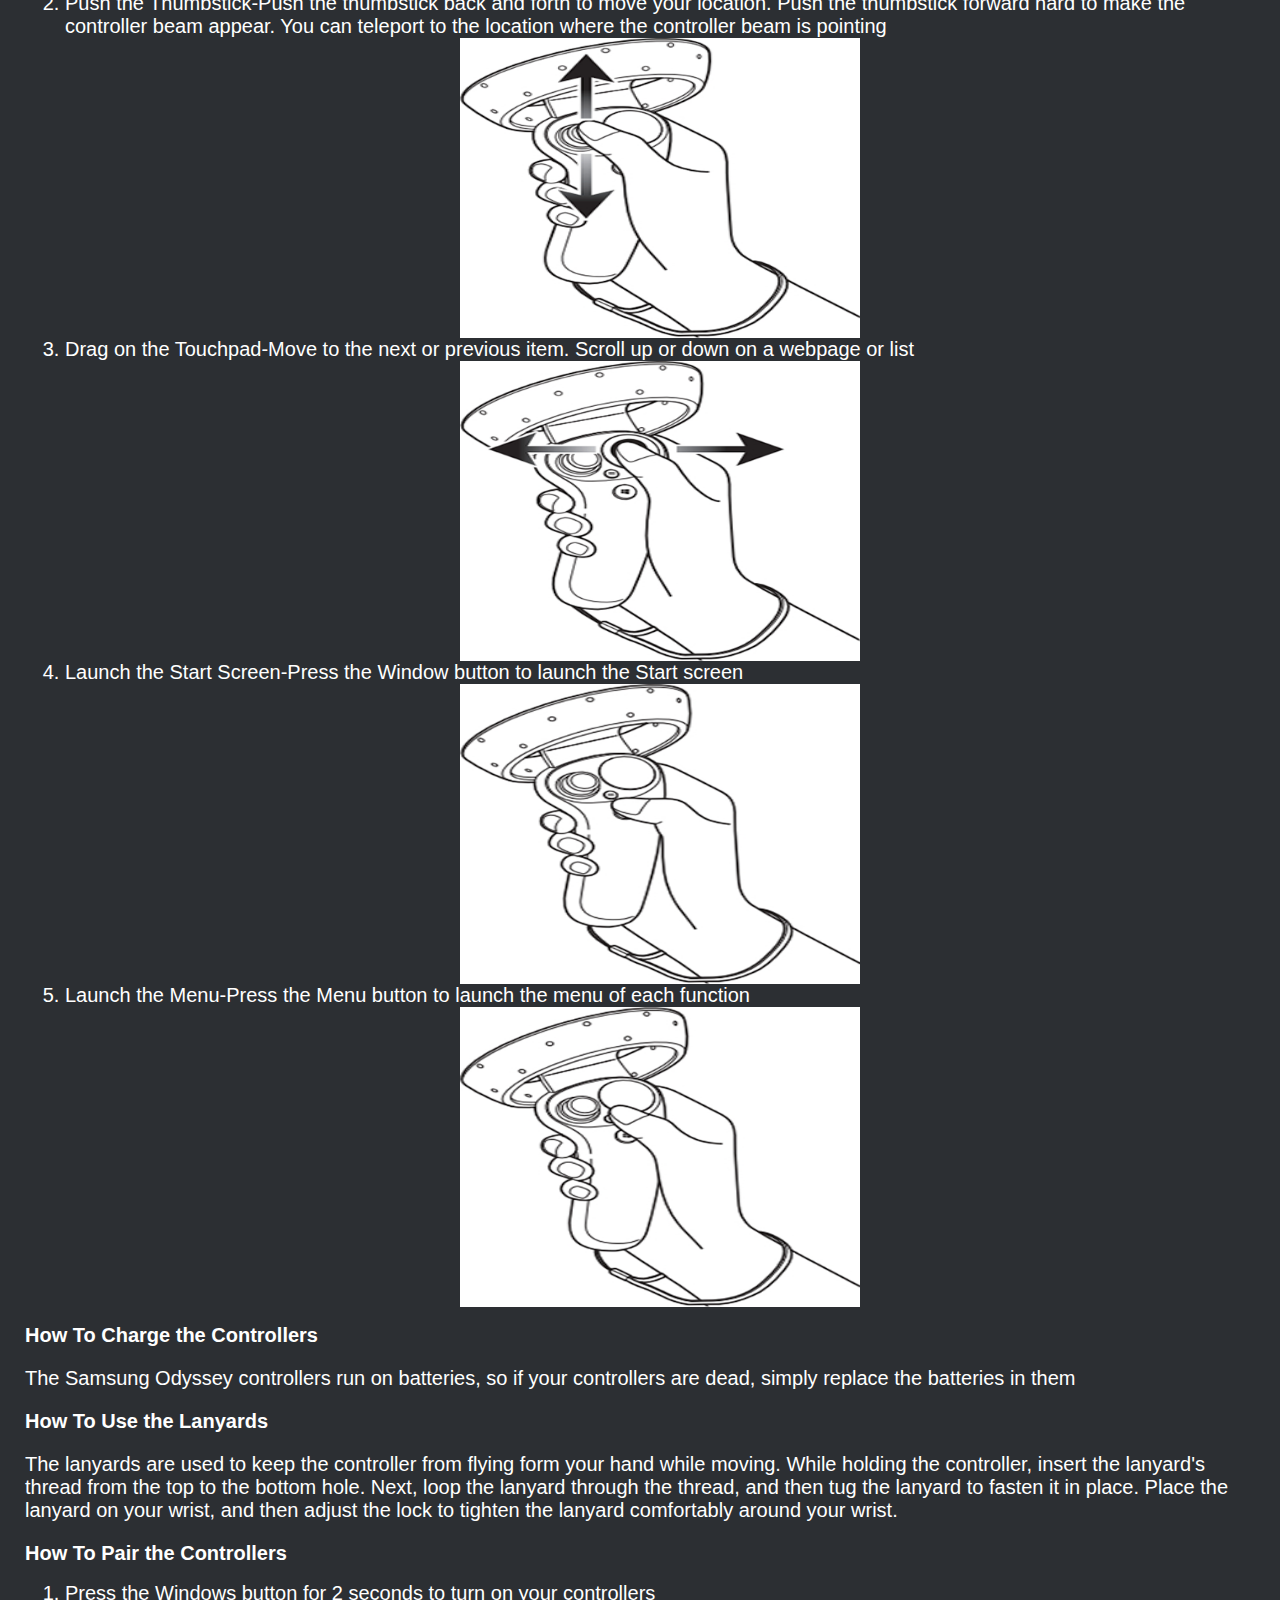
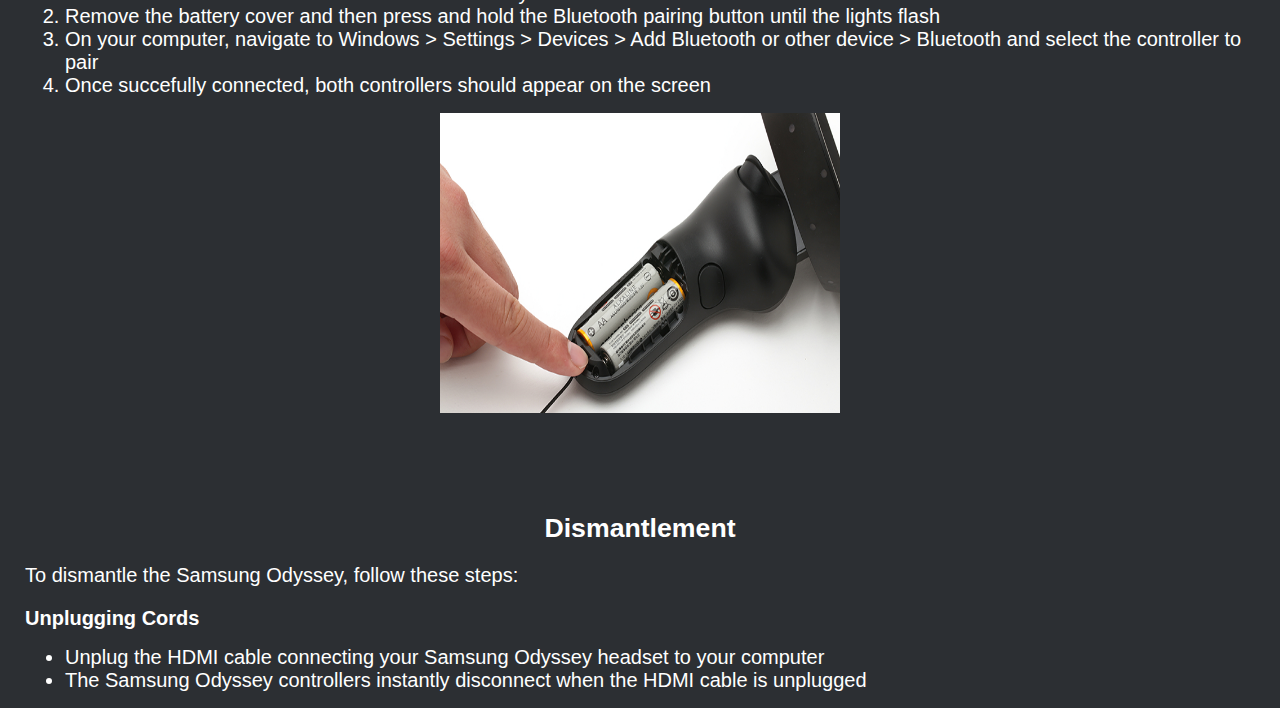
<file: samsungodyssey.html>
<!DOCTYPE html>
	<head>
		<meta charset="utf-8">
		<link rel="stylesheet" href="CSS/main_css.css"/>
		<title> Samsung Odyssey </title>
	</head>

	<body>
		<div class ="topofsite">
	    <img id="logo" src="Images/olvr_logo.png"/>
	    </br>
	    <span class="links">
	      <a href="index.html">Home</a>
	      <a href="HTC Vive Headset.html">HTC Vive</a>
	      <a href="oculusrift.html">Oculus Rift</a>
	      <a href="#">Samsung Odyssey</a>
				<a href="certification.html">Certification</a>
	    </span>
			<span class="pdf">
				<a href="PDF/Samsung Odyssey.pdf" download="samsungodyssey.pdf">Print</a>
			</span>
	  </div>
		<h1>How To Set Up/Use the Samsung Odyssey</h1>
		<p>This page will guide you through how to set up, adjust, and use your new Oculus Rift headset, sensors, and controllers.</p>
		<h2>Equipment List</h2>
		<p>This is what you will find when you open the box:</p>
		<ul>
			<li>HDMI cable</li>
			<li>One Samsung Odyssey headset</li>
			<li>Two Samsung Odyssey controllers</li>
		</ul>
		<h2>How To Set Up the Samsung Odyssey Headset</h2>
		<ol>
			<li> When you use a laptop, connect the power adaptor for stable performance</li>
			<li>Connect the HDMI cable to the USB 3.0 port and display support port on your computer</li>
			<li>It is not recommended to use additional extension cables except the HDMI cable</li>
		</ol>
			<h2>How To Use the Samsung Odyssey Controllers</h2>
			<img src="Images/control.jpg" alt="Samsung Odyssey Controller" style="width:400px;height:300px;">
			<p>The controllers are used to interact with objects in VR. There are several buttons on each controller:</p>
			<ol>
				<li>Press-Select an item by pressing the touchpad or trigger</li>
				<img src="Images/pad.jpg" alt="Samsung Odyssey Controller" style="width:400px;height:300px;">
				<li>Push the Thumbstick-Push the thumbstick back and forth to move your location. Push the thumbstick forward hard to make the controller beam appear. You can teleport to the location where the controller beam is pointing</li>
				<img src="Images/joystick.jpg" alt="Samsung Odyssey Controller" style="width:400px;height:300px;">
				<li>Drag on the Touchpad-Move to the next or previous item. Scroll up or down on a webpage or list</li>
				<img src="Images/side.jpg" alt="Samsung Odyssey Controller" style="width:400px;height:300px;">
				<li>Launch the Start Screen-Press the Window button to launch the Start screen</li>
				<img src="Images/start.jpg" alt="Samsung Odyssey Controller" style="width:400px;height:300px;">
				<li>Launch the Menu-Press the Menu button to launch the menu of each function</li>
				<img src="Images/menu.jpg" alt="Samsung Odyssey Controller" style="width:400px;height:300px;">
			</ol>
			<h2>How To Charge the Controllers</h2>
			<p>The Samsung Odyssey controllers run on batteries, so if your controllers are dead, simply replace the batteries in them</p>
			<h2>How To Use the Lanyards</h2>
			<p>The lanyards are used to keep the controller from flying form your hand while moving. While holding the controller, insert the lanyard's thread from the top to the bottom hole. Next, loop the lanyard through the thread, and then tug the lanyard to fasten it in place. Place the lanyard on your wrist, and then adjust the lock to tighten the lanyard comfortably around your wrist.</p>
			<h2>How To Pair the Controllers</h2>
			<ol>
				<li>Press the Windows button for 2 seconds to turn on your controllers</li>
				<li>Remove the battery cover and then press and hold the Bluetooth pairing button until the lights flash</li>
				<li>On your computer, navigate to Windows > Settings > Devices > Add Bluetooth or other device > Bluetooth and select the controller to pair</li>
				<li>Once succefully connected, both controllers should appear on the screen</li>
			</ol>
			<img src="Images/batteries.jpg" alt="Samsung Odyssey Controller" style="width:400px;height:300px;">
			<h1>Dismantlement</h1>
			<p>To dismantle the Samsung Odyssey, follow these steps:</p>
			<h2>Unplugging Cords</h2>
			<ul>
				<li>Unplug the HDMI cable connecting your Samsung Odyssey headset to your computer</li>
				<li>The Samsung Odyssey controllers instantly disconnect when the HDMI cable is unplugged</li>
			</ul>
		</body>
</html>
</file>
<file: CSS/main_css.css>
body {
  background-color: #2c2f33;
  margin: 0px;
}

footer {
	color: #7289da;
	font-family: Times New Roman;
	font-size: 15px;
	text-align: center;
}

h1 {
  color: #ffffff;
  font-family: helvetica;
  font-size: 20pt;
  text-align: center;
  margin-top: 100px;
}

h2 {
  color: #ffffff;
  font-size: 15pt;
  font-family: helvetica;
  margin-left: 25px;
  margin-right: 25px;
}

p {
  color: #ffffff;
  font-size: 15pt;
  font-family: helvetica;
  margin-left: 25px;
  margin-right: 25px;
}

img {
  display: block;
  margin-left: auto;
  margin-right: auto;
  width: 50%;
}

#logo {
  display: block;
  margin-left: auto;
  margin-right: auto;
  width: 50%;
}

.topofsite {
  background-color: #23272a;
  padding: 60px;
}

.links {
  text-align: center;
  font-size: 13pt;
  font-family: helvetica;
}

.pdf {
  margin-right: 15px;
  margin-left: 600px;
  font-size: 13pt;
  font-family: helvetica;
}

a {
    color: #ffffff;
    background-color: transparent;
    text-decoration: none;
    padding: 15px;
    text-align: center;
}

a:visited {
    color: #ffffff;
    background-color: transparent;
    text-decoration: underline;
}

a:hover {
    color: lightblue;
    background-color: transparent;
    text-decoration: none;
}

a:active {
    color: blue;
    background-color: transparent;
    text-decoration: underline;
}

li {
  color: #ffffff;
  font-size: 15pt;
  font-family: helvetica;
  margin-left: 25px;
  margin-right: 25px;
}
</file>
